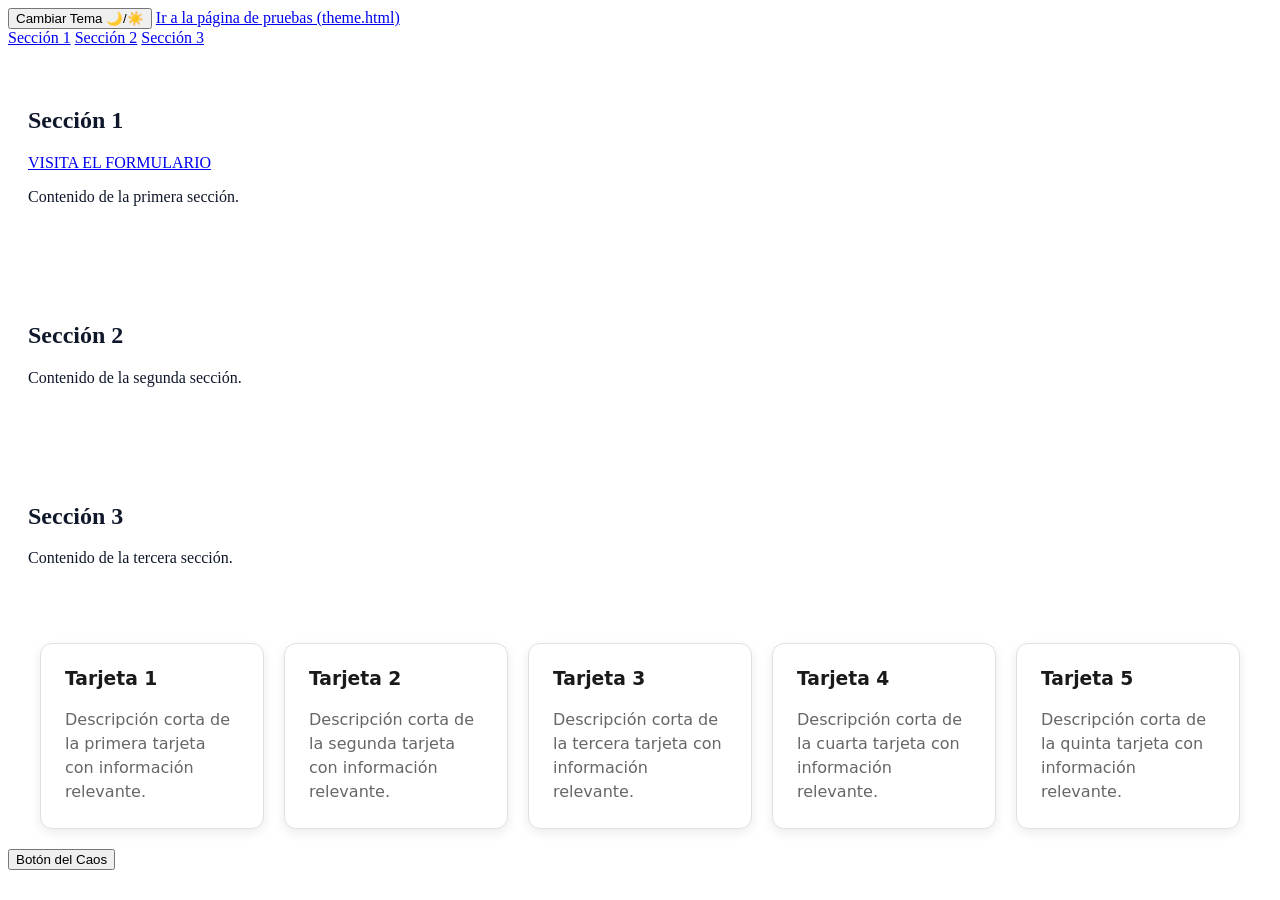
<file: index.html>
<!DOCTYPE html>
<html lang="es">
<head>
  <meta charset="UTF-8">
  <title>Página Principal</title>
  
  <link rel="stylesheet" href="theme-transitions.css">

  <script>
    (function() {
      const savedTheme = localStorage.getItem('theme');
      const prefersDark = window.matchMedia('(prefers-color-scheme: dark)').matches;
      if (savedTheme === 'dark' || (!savedTheme && prefersDark)) {
        document.documentElement.classList.add('dark');
      }
    })();
  </script>
</head>
<body>

  <!-- Botón de cambio de tema en el index -->
  <button onclick="toggleTheme()">Cambiar Tema 🌙/☀️</button>

  <!-- Enlace para ir a la página de pruebas -->
  <a href="theme.html">Ir a la página de pruebas (theme.html)</a>

  <script src="theme.js"></script>
    <meta charset="UTF-8">
    <meta name="viewport" content="width=device-width, initial-scale=1.0">
    <!-- Verifica que el archivo CSS esté en la misma carpeta y se llame exactamente cards.css -->
    <link rel="stylesheet" href="./cards.css">
    <link rel="stylesheet" href="btnCaosStyle.css">
    <title>Document</title>

    <style>
        section {
            /* Mantiene un espacio razonable para que el contenido de las cards quede visible más arriba */
            padding: 40px 20px;
        }
    </style>
</head>
<body>

    <nav>
        <a href="#seccion1">Sección 1</a>
        <a href="#seccion2">Sección 2</a>
        <a href="#seccion3">Sección 3</a>
    </nav>

    <section id="seccion1">
        <h2>Sección 1</h2>
        <a href="formulario.html">VISITA EL FORMULARIO</a>
        <p>Contenido de la primera sección.</p>
    </section>

    <section id="seccion2">
        <h2>Sección 2</h2>
        <p>Contenido de la segunda sección.</p>
    </section>

    <section id="seccion3">
        <h2>Sección 3</h2>
        <p>Contenido de la tercera sección.</p>
    </section>

    <!-- Contenedor de las tarjetas -->
    <div class="card-container">
        <article class="card">
            <h3>Tarjeta 1</h3>
            <p>Descripción corta de la primera tarjeta con información relevante.</p>
        </article>

        <article class="card">
            <h3>Tarjeta 2</h3>
            <p>Descripción corta de la segunda tarjeta con información relevante.</p>
        </article>

        <article class="card">
            <h3>Tarjeta 3</h3>
            <p>Descripción corta de la tercera tarjeta con información relevante.</p>
        </article>

        <article class="card">
            <h3>Tarjeta 4</h3>
            <p>Descripción corta de la cuarta tarjeta con información relevante.</p>
        </article>

        <article class="card">
            <h3>Tarjeta 5</h3>
            <p>Descripción corta de la quinta tarjeta con información relevante.</p>
        </article>
    </div>

    <div>
        <button id="btnCaos">Botón del Caos</button>

    </div>

    <script src="btnCaos.js"></script>

</body>
</html>
</file>
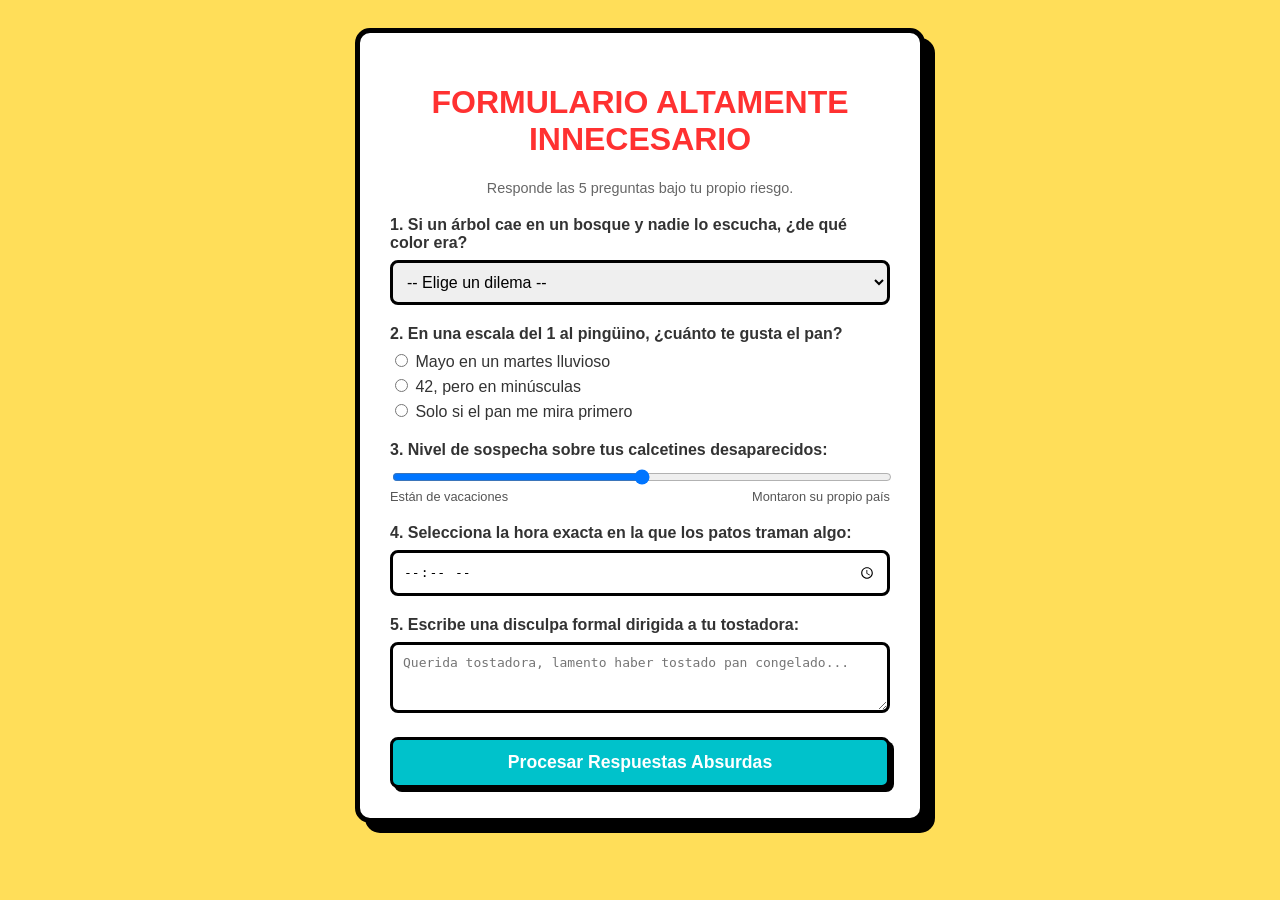
<file: formulario.html>
<!DOCTYPE html>
<html lang="es">
<head>
    <meta charset="UTF-8">
    <meta name="viewport" content="width=device-width, initial-scale=1.0">
    <title>Cuestionario Existencial Definitivo</title>
    <link rel="stylesheet" href="formulario.css">
</head>
<body>

    <div class="container">
        <h1>Formulario Altamente Innecesario</h1>
        <p class="subtitle">Responde las 5 preguntas bajo tu propio riesgo.</p>

        <form id="absurdForm">
            
            <!-- Campo 1 -->
            <div class="form-group">
                <label for="q1">1. Si un árbol cae en un bosque y nadie lo escucha, ¿de qué color era?</label>
                <select id="q1" name="q1" required>
                    <option value="">-- Elige un dilema --</option>
                    <option value="A">Verde fluorescente con sabor a menta</option>
                    <option value="B">Infrarrojo pero con actitud</option>
                    <option value="C">Una ilusión óptica de los extraterrestres</option>
                </select>
            </div>

            <!-- Campo 2 -->
            <div class="form-group">
                <label>2. En una escala del 1 al pingüino, ¿cuánto te gusta el pan?</label>
                <div class="radio-group">
                    <label><input type="radio" name="q2" value="A" required> Mayo en un martes lluvioso</label>
                    <label><input type="radio" name="q2" value="B"> 42, pero en minúsculas</label>
                    <label><input type="radio" name="q2" value="C"> Solo si el pan me mira primero</label>
                </div>
            </div>

            <!-- Campo 3 -->
            <div class="form-group">
                <label for="q3">3. Nivel de sospecha sobre tus calcetines desaparecidos:</label>
                <input type="range" id="q3" name="q3" min="0" max="100" value="50">
                <div class="range-labels">
                    <span>Están de vacaciones</span>
                    <span>Montaron su propio país</span>
                </div>
            </div>

            <!-- Campo 4 -->
            <div class="form-group">
                <label for="q4">4. Selecciona la hora exacta en la que los patos traman algo:</label>
                <input type="time" id="q4" name="q4" required>
            </div>

            <!-- Campo 5 -->
            <div class="form-group">
                <label for="q5">5. Escribe una disculpa formal dirigida a tu tostadora:</label>
                <textarea id="q5" name="q5" rows="3" placeholder="Querida tostadora, lamento haber tostado pan congelado..." required></textarea>
            </div>

            <button type="submit" id="submitBtn">Procesar Respuestas Absurdas</button>
        </form>

        <!-- Área de Resultado -->
        <div id="result" class="hidden">
            <h2>Tu Diagnóstico Filosófico:</h2>
            <p id="resultText"></p>
            <button id="resetBtn">Reiniciar el Universo</button>
        </div>
    </div>

    <script src="formulario.js"></script>
</body>
</html>
</file>
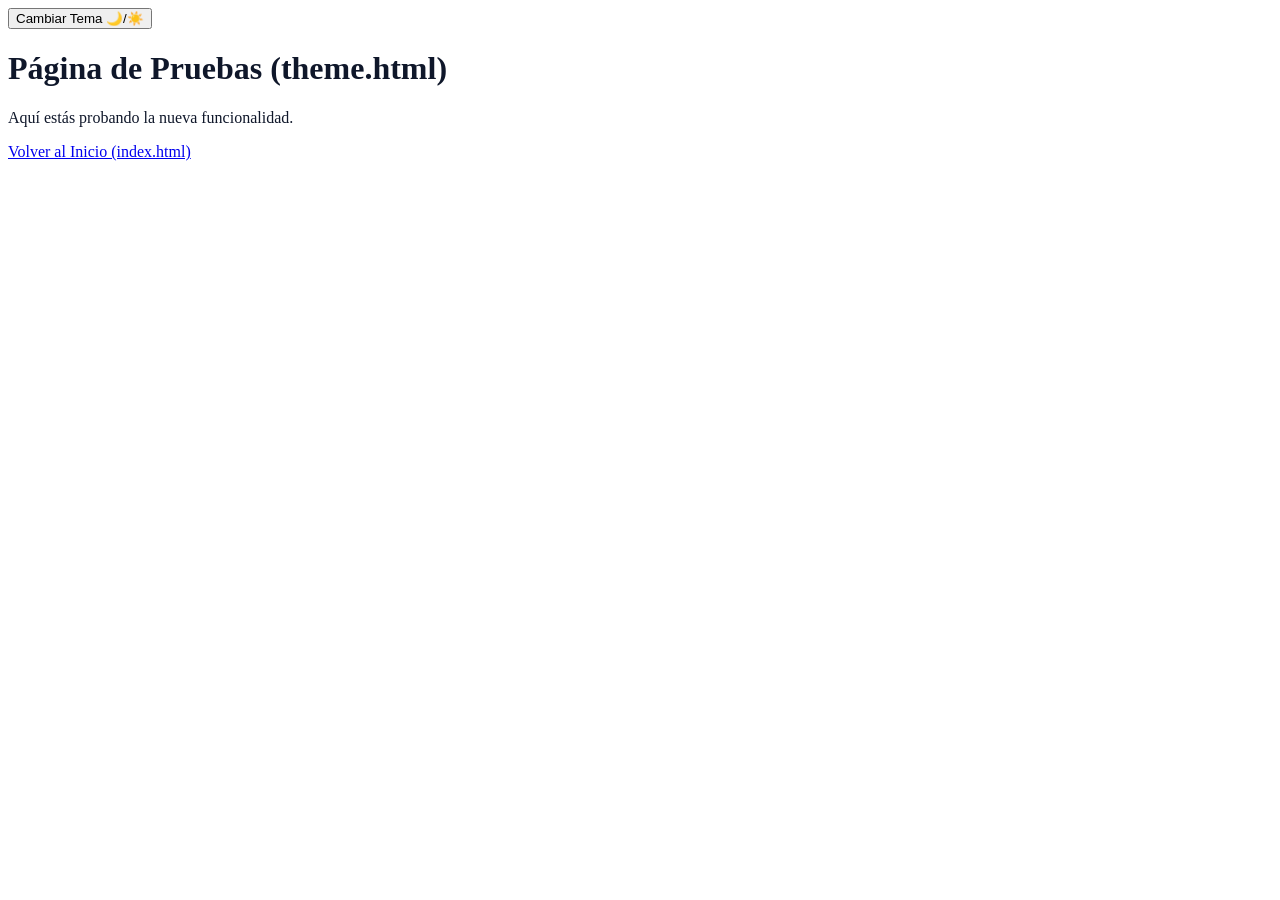
<file: theme.html>
<!DOCTYPE html>
<html lang="es">
<head>
  <meta charset="UTF-8">
  <title>Página de Pruebas de Tema</title>
  
  <link rel="stylesheet" href="theme-transitions.css">

  <script>
    (function() {
      const savedTheme = localStorage.getItem('theme');
      const prefersDark = window.matchMedia('(prefers-color-scheme: dark)').matches;
      if (savedTheme === 'dark' || (!savedTheme && prefersDark)) {
        document.documentElement.classList.add('dark');
      }
    })();
  </script>
</head>
<body>

  <!-- También tiene su botón para cambiar el tema -->
  <button onclick="toggleTheme()">Cambiar Tema 🌙/☀️</button>

  <h1>Página de Pruebas (theme.html)</h1>
  <p>Aquí estás probando la nueva funcionalidad.</p>
  
  <!-- Enlace para regresar al index -->
  <a href="index.html">Volver al Inicio (index.html)</a>

  <script src="theme.js"></script>
</body>
</html>
</file>
<file: theme-transitions.css>
/* theme-transitions.css */
:root {
  --bg-color: #ffffff;
  --text-color: #0f172a;
  
  --expo-out: linear(
    0 0%, 0.1684 2.66%, 0.3165 5.49%, 0.446 8.52%, 0.5581 11.78%,
    0.6535 15.29%, 0.7341 19.11%, 0.8011 23.3%, 0.8557 27.93%, 0.8962 32.68%,
    0.9283 38.01%, 0.9529 44.08%, 0.9711 51.14%, 0.9833 59.06%, 0.9915 68.74%, 1 100%
  );
}

/* Modo oscuro activado por la clase .dark en <html> */
html.dark {
  --bg-color: #0f172a;
  --text-color: #f8fafc;
}

body {
  background-color: var(--bg-color);
  color: var(--text-color);
  transition: background-color 0.3s ease, color 0.3s ease;
}

/* Reglas de la View Transitions API */
::view-transition-group(root) {
  animation-timing-function: var(--expo-out);
}

::view-transition-new(root) {
  mask: url('data:image/svg+xml,<svg xmlns="http://www.w3.org/2000/svg" viewBox="0 0 40 40"><defs><filter id="blur"><feGaussianBlur stdDeviation="2"/></filter></defs><circle cx="20" cy="20" r="18" fill="white" filter="url(%23blur)"/></svg>') center / 0 no-repeat;
  animation: scale 1s;
  animation-fill-mode: both;
}

::view-transition-old(root),
.dark::view-transition-old(root) {
  animation: none;
  animation-fill-mode: both;
  z-index: -1;
}

.dark::view-transition-new(root) {
  animation: scale 1s;
  animation-fill-mode: both;
}

@keyframes scale {
  to {
    mask-size: 200vmax;
  }
}
</file>
<file: cards.css>
.card-container {
  display: grid;
  grid-template-columns: repeat(auto-fit, minmax(220px, 1fr));
  gap: 20px;
  padding: 20px;
  max-width: 1200px;
  margin: 0 auto;
}

.card {
  background-color: #ffffff;
  border-radius: 12px;
  padding: 24px;
  box-shadow: 0 4px 12px rgba(0, 0, 0, 0.08);
  border: 1px solid #e0e0e0;
  transition: transform 0.2s ease, box-shadow 0.2s ease;
}

.card:hover {
  transform: translateY(-4px);
  box-shadow: 0 8px 20px rgba(0, 0, 0, 0.12);
}

.card h3 {
  margin-top: 0;
  color: #1a1a1a;
  font-family: system-ui, sans-serif;
}

.card p {
  color: #666666;
  font-family: system-ui, sans-serif;
  line-height: 1.5;
  margin-bottom: 0;
}
</file>
<file: formulario.css>
body {
    font-family: 'Comic Sans MS', 'Chalkboard SE', sans-serif;
    background-color: #ffde59;
    color: #333;
    display: flex;
    justify-content: center;
    padding: 20px;
}

.container {
    background: #ffffff;
    padding: 30px;
    border-radius: 15px;
    border: 5px solid #000;
    box-shadow: 10px 10px 0px #000;
    max-width: 500px;
    width: 100%;
}

h1 {
    color: #ff3131;
    text-align: center;
    text-transform: uppercase;
}

.subtitle {
    text-align: center;
    font-size: 0.9em;
    color: #666;
    margin-bottom: 20px;
}

.form-group {
    margin-bottom: 20px;
}

label {
    display: block;
    font-weight: bold;
    margin-bottom: 8px;
}

select, textarea, input[type="time"] {
    width: 100%;
    padding: 10px;
    border: 3px solid #000;
    border-radius: 8px;
    font-size: 1em;
    box-sizing: border-box;
}

input[type="range"] {
    width: 100%;
}

.range-labels {
    display: flex;
    justify-content: space-between;
    font-size: 0.8em;
    color: #555;
}

.radio-group label {
    font-weight: normal;
    display: block;
    margin-bottom: 5px;
    cursor: pointer;
}

button {
    width: 100%;
    background-color: #00c2cb;
    color: white;
    font-weight: bold;
    font-size: 1.1em;
    padding: 12px;
    border: 3px solid #000;
    border-radius: 8px;
    box-shadow: 4px 4px 0px #000;
    cursor: pointer;
    transition: transform 0.1s;
}

button:hover {
    transform: translate(-2px, -2px);
    box-shadow: 6px 6px 0px #000;
}

button:active {
    transform: translate(2px, 2px);
    box-shadow: 2px 2px 0px #000;
}

.hidden {
    display: none;
}

#result {
    margin-top: 20px;
    padding: 15px;
    background-color: #ff914d;
    border: 3px solid #000;
    border-radius: 8px;
}

#resetBtn {
    background-color: #ff3131;
    margin-top: 15px;
}
</file>
<file: btnCaosStyle.css>
.btn-estilo {
      background-color: #007bff; /* Azul inicial */
      color: white;
      border: none;
      padding: 10px 20px;
      font-size: 25px;
      cursor: pointer;
      border-radius: 5px;
      transition: background-color 0.9s ease; /* Transición suave de color */
    }

    /* Clase CSS para el nuevo estado del botón */
    .btn-activo {
      background-color: #870abd; /* Verde */
      border-color: chartreuse;
      color: white;
      border-radius: 5px;
    }
</file>
